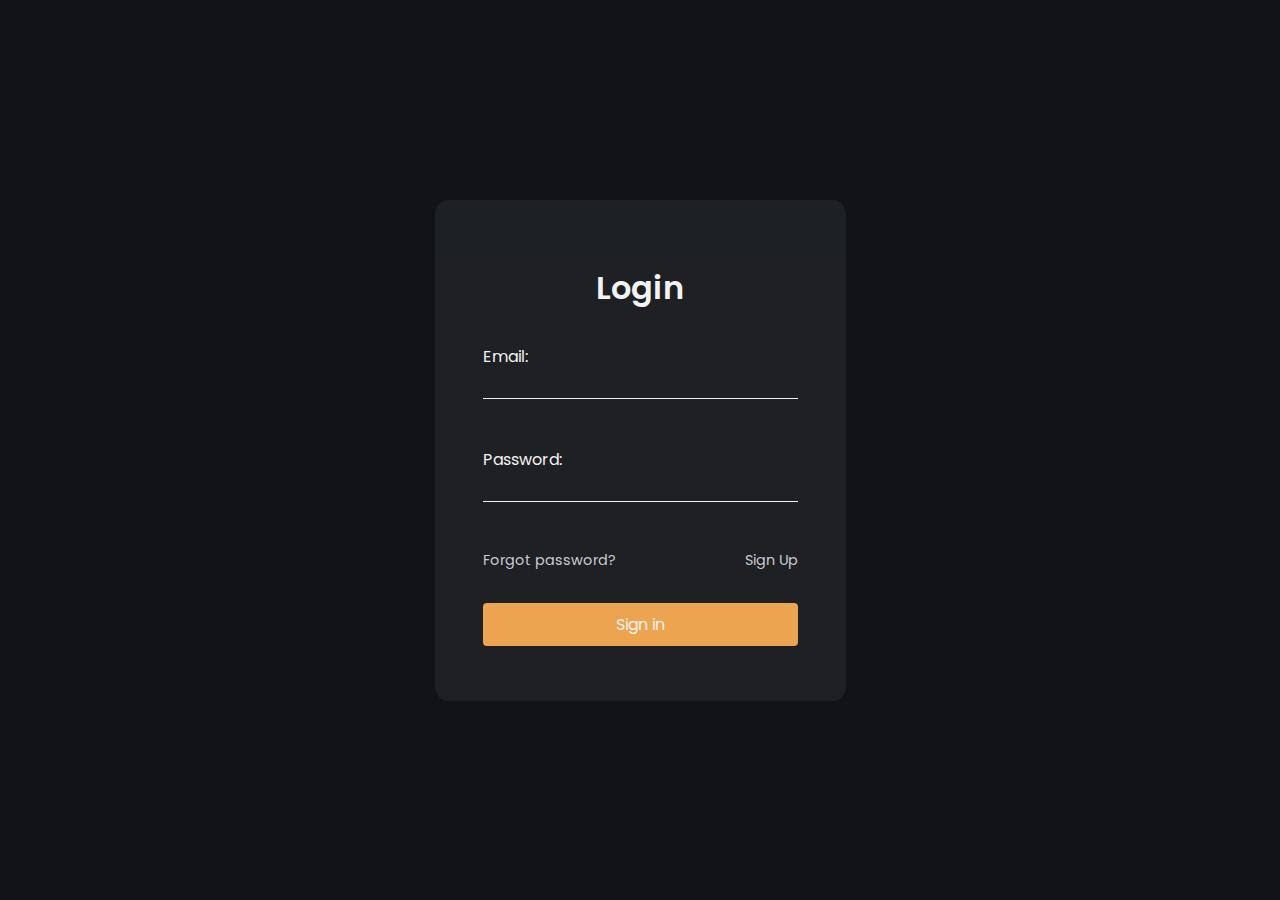
<file: login.html>
<!DOCTYPE html>
<html lang="pt-br">
<head>
    <meta charset="UTF-8">
    <meta http-equiv="X-UA-Compatible" content="IE=edge">
    <meta name="viewport" content="width=device-width, initial-scale=1.0">
    <link rel="stylesheet" href="style.css">
    <title>FitClub - Login</title>
</head>

<body>
    <!-- Formulário de Login -->
    <form class="forms">
        <div class="login">
            <h1 class="t-login">Login</H1>
            
            <label for="email">Email:</label>
            <input type="email" name="email" id="email">
            
            <label for="password">Password:</label>
            <input type="password" name="password" id="password">
            
            <div class="links">
                <a href="#!">Forgot password?</a>
                <a href="#!">Sign Up</a>
            </div>
        
            <!-- Botão para enviar o formulário de login -->
            <button class="login-join">Sign in</button>
        </div>
    </form>
</body>

</html>
</file>
<file: style.css>
/* Importando a fonte 'Poppins' do Google Fonts com diferentes pesos */
@import url('https://fonts.googleapis.com/css2?family=Poppins:wght@400;500;600;700&display=swap');

/* Resetando as margens e preenchimentos para todos os elementos e aplicando a fonte 'Poppins' */
* {
    padding: 0;
    margin: 0;
    font-family: "Poppins", sans-serif;
}

/* Definindo o fundo da página com a variável 'background' */
body {
    background-color: var(--background);
}

/* Declaração de variáveis CSS para cores e tamanhos usados em todo o site */
:root {
    --background: #111317;
    --orange: #f9ac54;
    --dark-orange: #d79447;
    --white: #ffffff;
    --max-width: 1200px;
    --text-color: #d1d5db;
    --dark-gray: #1f2125;
    --light-gray: #35373b;
}

/* Estilizando o cabeçalho: organizando os elementos com flexbox e adicionando espaçamento */
header {
    display: flex;
    justify-content: space-between;
    align-items: center;
    color: var(--white);
    padding: 3vh 35vh;
    max-width: var(--max-width);
}

/* Estilizando a barra de navegação, usando flexbox para alinhar os itens */
.nav-header {
    display: flex;
    gap: 3rem;
    max-width: var(--max-width);
}

/* Estilizando os links da navegação */
.nav-header a {
    position: relative;
    text-decoration: none;
    color: var(--white);
    font-size: 16px;
}

/* Estilizando o efeito de hover nos links */
.nav-header a::after {
    content: '';
    position: absolute;
    bottom: 0;
    left: 0;
    width: 0;
    height: 3px;
    background-color: var(--dark-orange);
    transition: width 0.3s ease;
}

/* Efeito de hover nos links, expandindo a linha de destaque */
.nav-header a:hover::after {
    width: 50%;
}

/* Estilizando o logo do cabeçalho, limitando sua largura */
.logo-header {
    max-width: 150px;
}

/* Estilizando o botão 'Join Now' */
.join-button {
    font-family: Arial, Helvetica, sans-serif;
    padding: 1rem 2rem;
    outline: none;
    border: none;
    font-size: 1rem;
    color: var(--white);
    background-color: var(--orange);
    border-radius: 5px;
    cursor: pointer;
    transition: 0.3s;
    width: fit-content;
}

/* Estilizando o efeito de hover no botão 'Join Now' */
.join-button:hover {
    background-color: var(--dark-orange);
}


/* Estilizando a seção hero, incluindo seu padding e a largura máxima */
.hero__section {
    max-width: var(--max-width);
    margin: auto;
    padding: 4rem 1rem;
}

/* Estilizando o botão 'Get Started' */
.started-button {
    padding: 1rem 2rem;
    outline: none;
    border: none;
    font-size: 1rem;
    color: var(--white);
    background-color: var(--orange);
    border-radius: 5px;
    cursor: pointer;
    transition: 0.3s;
}

/* Efeito de hover no botão 'Get Started' */
.started-button:hover {
    background-color: var(--dark-orange);
}

/* Estilizando as imagens de forma que fiquem flexíveis e ajustem o tamanho */
img {
    width: 100%;
    display: flex;
}

/* Estilo geral para links, removendo o sublinhado */
a {
    text-decoration: none;
}


/* Container principal da seção hero */
.hero__container {
    position: relative;
    padding-top: 2rem;
    display: grid;
    grid-template-columns: repeat(2, 1fr);
    align-items: center;
    gap: 2rem;
}

/* Estilo para o pseudo-elemento antes do conteúdo da seção hero */
.hero__container::before {
    content: "FITNESS";
    bottom: 5rem;
    right: 20rem;
    font-weight: 700;
    color: var(--white);
    font-size: 11rem;
    position: absolute;
    line-height: 7rem;
    opacity: 0.05;
    z-index: -1;
}

/* Estilização do título secundário (h4) dentro do conteúdo da seção hero */
.hero__content h4 {
    margin-bottom: 0.5rem;
    font-size: 1.1rem;
    font-weight: 600;
    color: var(--dark-orange);
}

/* Estilização do título principal (h1) dentro do conteúdo da seção hero */
.hero__content h1 {
    margin-bottom: 1rem;
    font-size: 5.3rem;
    font-weight: 700;
    line-height: 6.5rem;
    color: var(--white);
}

/* Estilização para a tag <span> dentro do título principal */
.hero__content h1 span {
    -webkit-text-fill-color: rgb(32, 32, 32);
    -webkit-text-stroke: 1px var(--white);
    margin-right: 10px;
}

/* Estilização do parágrafo dentro do conteúdo da seção hero */
.hero__content p {
    margin-bottom: 2.5rem;
    color: var(--text-color);
}

/* Estilização da imagem na seção hero */
.hero__image {
    position: relative;
}

/* Estilização do pseudo-elemento antes da imagem */
.hero__image::before {
    content: "o";
    position: absolute;
    top: 0;
    left: 50%;
    transform: translateX(-50%);
    font-size: 43rem;
    font-weight: 400;
    line-height: 20rem;
    color: var(--orange);
    opacity: 0.1;
    z-index: -1;
}

/* Estilizando a imagem na seção hero */
.hero__image img {
    max-width: 350px;
    margin: auto;
}

/* Estilizando os botões de navegação (setas) do slider */
.slick-prev,
.slick-next {
    position: absolute;
    top: 0;
    transform: translateY(-120px);
    border: 1px solid var(--orange);
    padding: 5px;
    border-radius: 100%;
    background: transparent;
    width: 25px;
    font-size: 20px;
    color: var(--orange);
    cursor: pointer;
    z-index: 9999;
    display: flex;
    align-items: center;
    justify-content: center;
    transition: all 0.3s ease;
}

/* Estilização específica para a seta anterior (slick-prev) */
.slick-prev {
    right: 90px;
}

/* Estilização específica para a seta próxima (slick-next) */
.slick-next {
    right: 20px;
}

/* Efeito de hover nas setas */
.slick-prev:hover,
.slick-next:hover {
    transform: translateY(-120px) scale(1.2);
}

/* Estilizando o wrapper para as cards, utilizando flexbox */
.card-wrapper {
    display: flex;
    flex-direction: row;
    max-width: var(--max-width);
    margin: 0 auto;
    gap: 20px;
}

/* Estilo do título dentro da seção #benefits */
#benefists h5 {
    max-width: var(--max-width);
    color: var(--white);
    font-size: 2.5rem;
    margin: 0 auto;
    margin-top: 6rem;
    margin-bottom: 5rem;
    gap: 20px;
}

/* Estilizando cada card dentro da seção de benefícios */
.card-benefits {
    background-color: var(--dark-gray);
    padding: 1rem;
    display: grid;
    gap: .5rem;
    max-width: 19rem;
    margin: 0 auto;
    border-radius: .4rem;
    margin-right: 20px;
}

/* Remove o espaçamento à direita da última card */
.card-benefits:last-child {
    margin-right: 0;
}

/* Estilo do efeito de hover nas cards */
.card-benefits:hover {
    color: var(--dark-orange);
}

/* Estilizando o título (h3) dentro de cada card */
.card-benefits h3 {
    color: var(--white);
    margin-top: 15px;
}

/* Estilizando o parágrafo dentro das cards */
.card-benefits p {
    margin-top: 5px;
    margin-bottom: 12px;
    color: var(--text-color);
}

/* Estilizando os links dentro das cards */
.card-benefits a {
    color: var(--white);
    transition: all .5s;
}

/* Estilo do efeito de hover nos links */
.card-benefits a:hover {
    color: var(--dark-orange);
}

/* Estilo das imagens dentro das cards */
.card-benefits img {
    width: 25px;
    background-color: var(--dark-orange);
    padding: .4rem;
    border-radius: .3rem;
}

/* Estilizando a seção para agendar uma aula (#book-a-class) */
#book-a-class {
    gap: 0 2rem;
    max-width: var(--max-width);
    margin: 0 auto;
    display: grid;
    grid-template-columns: repeat(2, 1fr);
    color: #FFFDFF;
    padding: 10rem;
}

/* Estilizando a primeira imagem dentro de #book-a-class */
#book-a-class>.book-imgs img:first-child {
    max-width: 25vw;
    float: right;
    border-radius: .7rem;
}

/* Estilizando a segunda imagem dentro de #book-a-class */
#book-a-class>.book-imgs img:last-child {
    max-width: 15vw;
    float: left;
    position: absolute;
    left: 0;
    bottom: 50px;
    border-radius: .7rem;
}

/* Estilo do contêiner de imagens dentro de #book-a-class */
.book-imgs {
    position: relative;
}

/* Estilo do conteúdo dentro de #book-a-class */
.book-content {
    display: flex;
    flex-direction: column;
    gap: 20px;
    height: 50vh;
    justify-content: center;
}

/* Estilizando o botão dentro de .book-content */
.book-content button {
    margin-top: 1rem;
}

/* Estilo do título (h2) dentro de .book-content */
.book-content h2 {
    font-size: 2.5rem;
}

/* Estilizando a seção principal onde será exibido o "Why Join Us" */
#why-join-us {
    color: #FFFDFF;
    max-width: var(--max-width);
    margin: 0 auto;
}

/* Estilizando o cabeçalho dentro da seção 'join us' */
.join-us-header {
    text-align: center;
    gap: 1.25rem;
    margin: 0 0 4rem 0;
    display: flex;
    flex-direction: column;
}

/* Estilizando o título dentro do cabeçalho 'join us' */
.join-us-header h2 {
    font-size: 40px;
}

/* Estilizando o parágrafo dentro do cabeçalho 'join us' */
.join-us-header p {
    color: #d1d5db;
}

/* Estilo do contêiner de conteúdo da seção 'join us' */
.join-us-content {
    position: relative;
    background-color: #1f2125;
    border-radius: .7rem;
}

/* Estilo da primeira imagem dentro de 'join-us-content' */
.join-us-content img:first-child {
    border-radius: .7rem;
}

/* Estilizando o contêiner de cards dentro da seção 'join us' */
.join-us-card-wrapper {
    position: absolute;
    bottom: -5rem;
    background-color: var(--dark-gray);
    padding: 2.5rem;
    display: flex;
    margin: 0 auto;
    gap: 3.125rem;
    border-radius: .6rem;
}

/* Centraliza o conteúdo dentro do 'join-us-card-wrapper' */
.join-us-card-center {
    justify-content: center;
    display: flex;
}


/* Estilo para os cards individuais dentro de 'join-us-card-wrapper' */
.card {
    display: flex; 
    align-items: center;
    gap: 20px; 
}

/* Estilo do conteúdo dentro dos cards */
.card-content {
    display: flex;
    flex-direction: column;
    gap: 5px;
    color: var(--text-color);
}

/* Estilo para o título dentro do card */
.card-content h4 {
    font-size: 1.25rem;
}

/* Estilo para o ícone dentro do card */
.card-icon img {
    width: 35px;
    background-color: var(--dark-orange);
    padding: .5rem;
    border-radius: .1rem;
}

/* Estilo da seção de planos de preços (#pricing-plan) */
#pricing-plan {
    color: var(--white);
    height: 100vh;
    display: flex;
    margin-top: 60px;
    flex-direction: column;
    align-items: center;
    justify-content: center;
    gap: 50px;
}

/* Estilizando o título da seção de planos de preços */
.section-title {
    text-align: center;
    gap: 1.25rem;
    margin: 0 0 2rem 0;
    display: flex;
    flex-direction: column;
}

/* Estilo do título (h2) dentro de .section-title */
.section-title h2 {
    font-size: 40px;
}

/* Estilo para o parágrafo dentro de .section-title */
.section-title p {
    color: var(--text-color);
}


/* Estilo para os benefícios de preços na seção de planos */
.pricing-benefits {
    gap: 15px;
    display: flex;
    flex-direction: column;
}

/* Estilo para os itens dentro de 'pricing-benefits' */
.pricing-benefits > div {
    display: flex;
    gap: 10px;
    align-items: center;
}

/* Estilo para as imagens dentro dos benefícios de preços */
.pricing-benefits>div>img {
    width: 20px;
}

/* Estilo para o parágrafo dentro de 'pricing-benefits' */
.pricing-benefits > div > p {
    font-size: 14px;
}

/* Estilo para o contêiner geral dos planos de preços */
.pricing-wrapper {
    display: flex;
    justify-content: center;
    gap: 35px;
}

/* Estilo para os cards de preços */
.pricing-card {
    border-radius: 9px;
    padding: 40px 30px;
    width: 300px;
    height: 400px;
    background: var(--dark-gray);
    gap: 10px;
    display: flex;
    flex-direction: column;
    transition: all .3s;
}

/* Efeito de hover nos cards de preços */
.pricing-card:hover {
    border: 2px solid var(--orange);
    background: var(--light-gray);
    transform: scale(1.1);
}

/* Efeito de hover nos links dentro dos cards de preços */
.pricing-card a:hover {
    transition: all .5s;
    background: var(--orange);
    color: var(--white);
}

/* Estilo para o título dentro do card de preços */
.pricing-card h4 {
    font-weight: 600;
}

/* Estilo para o preço dentro do card de preços */
.pricing-card span {
    font-size: 40px;
    font-weight: 600;
}

/* Estilo para a linha horizontal dentro do card de preços */
.pricing-card hr {
    margin-bottom: 25px;
}

/* Estilo para o link dentro do card de preços */
.pricing-card a {
    color: var(--dark-orange);
    width: auto;
    border: 2px solid var(--dark-orange);
    text-align: center;
    padding: .7rem;
    border-radius: 5px;
    margin-top: auto;
}

/* Estilo para a seção de avaliações/reviews */
#reviews {
    height: 55vh;
    display: flex;
    align-items: center;
    color: var(--text-color);
    background: var(--dark-gray);
}

/* Contêiner de todas as avaliações */
.reviews-wrapper {
    margin: 0 auto;
    display: flex;
    width: 950px;
}

/* Estilo para os ícones de estrela */
.star-icons {
    width: 20px;
    display: flex;
    flex-direction: row;
    margin-top: 35px;
    gap: 6px;
}

/* Estilo para o conteúdo da avaliação */
.review-card-content span {
    display: block;
    margin-bottom: 20px;
    font-weight: 600;
}

/* Estilo para o texto dentro do cartão de avaliação */
.review-card span{
    font-size: 20px;
    color: var(--white);
}

/* Estilo para a parte do membro da avaliação (nome e imagem) */
.review-card-member {
    display: flex;
    margin-top: 25px;
    padding-top: 5%;
}

/* Estilo para o nome do membro da avaliação */
.review-card-member h4 {
    font-size: 18px;
    color: var(--white);
}

/* Estilo para o cargo ou função do membro da avaliação */
.review-card-member span {
    font-size: 15px;
}

/* Estilo para a imagem do membro da avaliação */
.review-card-member img {
    width: 50px;
    border-radius: 50%;
    margin-right: 0.8rem;
}

/* Estilo para os botões de navegação do carrossel de avaliações */
.slick-prev2,
.slick-next2 {
    position: absolute;
    top: 100%;
    transform: translateY(-50%);
    background: transparent;
    border-radius: 50%;
    width: 25px;
    font-size: 20px;
    color: var(--orange);
    cursor: pointer;
    z-index: 9999;
    display: flex;
    align-items: center;
    justify-content: center;
    transition: all 0.3s ease;
}

/* Estilo para o botão de navegação anterior */
.slick-prev2 {
    right: 70px;
}

/* Estilo para o botão de navegação seguinte */
.slick-next2 {
    right: 10px;
}

/* Efeito de hover nos botões de navegação */
.slick-prev2:hover,
.slick-next2:hover {
    transform: translateY(-50%) scale(1.2);
}


/* Estilo para o rodapé */
.footer {
    background-color: var(--background);
    padding: 3rem 2rem;
}

/* Contêiner principal do rodapé */
.footer-container {
    display: flex; 
    flex-wrap: wrap; 
    justify-content: space-between; 
    gap: 2rem; 
    align-items: flex-start; 
    max-width: var(--max-width); 
    margin: auto; 
    padding: 1rem 2rem; 
}

/* Logo do rodapé */
.footer-logo {
    max-width: 150px;
    margin-bottom: 2rem;
}

/* Texto de descrição no rodapé */
.footer-txt p {
    max-width: 400px;
    font-size: 1rem;
    margin-bottom: 1rem;
    color: var(--text-color);
}

/* Estilo para os ícones de redes sociais */
.social-media {
    display: flex;
    margin-top: 30px;
    gap: 1rem;
    width: 20px;
}

/* Estilo para cada ícone de rede social */
.social-media-logo {
    border: 1px solid var(--orange);
    cursor: pointer;
    padding: 8px;
    border-radius: 100%;
    transition: all 0.3s ease;
}

/* Efeito de hover nos ícones das redes sociais */
.social-media-logo:hover {
    border: 1px solid var(--dark-orange);
    transform: translateY(-20%) scale(1.2);
}

/* Estilo para as colunas no rodapé */
.footer-column {
    display: flex;
    flex-direction: column;
    gap: 1rem;
    flex: 1;
}

/* Estilo para os títulos das colunas no rodapé */
.footer-column h4 {
    margin-bottom: 1rem;
    font-size: 1.2rem; 
    font-weight: 600; 
    color: var(--white); 
}

/* Estilo para os links dentro das colunas do rodapé */
.footer-column a {
    color: var(--text-color);
    text-decoration: none; 
    transition: all 0.3s; 
}


.footer-column a:hover {
    color: var(--dark-orange); 
}




/* Estilos para o arquivo "login.html */
.forms {
    width: 100vw; 
    height: 100vh; 
    background: var(--background); 
    display: flex; 
    justify-content: center; 
    align-items: center; 
}

/* Estilos para o formulário de login */
.login {
    width: 35vh; 
    height: 45vh; 
    background-color: var(--dark-gray); 
    opacity: 95%; 
    border-radius: 3%; 
    padding: 3rem; 
    display: flex; 
    flex-direction: column; 
}

.t-login {
    font-size: 2rem; 
    font-weight: 600; 
    justify-content: center; 
    display: flex; 
    margin-top: 1rem; 
    margin-bottom: 2rem; 
    color: var(--white); 
}

.login label {
    font-size: 1rem; 
    color: var(--white); 
}

.login input {
    margin-bottom: 3rem; 
    height: 2rem; 
    border: none; 
    border-bottom: 1px solid var(--white); 
    background-color: transparent; 
    outline: none; 
    transition: all 300ms ease;
    color: white;
}

.login input:hover {
    border-bottom: 1px solid var(--orange); 
}

/* Estilos para os links no formulário */
.links {
    display: flex; 
    justify-content: space-between; 
}

.links a {
    font-size: 0.9rem; 
    color: var(--text-color);
    margin-bottom: 2rem; 
    transition: all 200ms ease; 
}

.links a:hover {
    color: var(--white); 
}

/* Estilos para o botão de login */
.login button {
    margin-bottom: 0.4rem; 
    height: 3rem; 
    width: 100%; 
    border: none; 
    color: var(--white); 
    cursor: pointer; 
    font-size: 1rem; 
    border-radius: 4px; 
}

.login-join {
    background-color: var(--orange); 
    transition: all 300ms ease; 
}

.login-join:hover {
    background-color: var(--dark-orange); 
}
</file>
